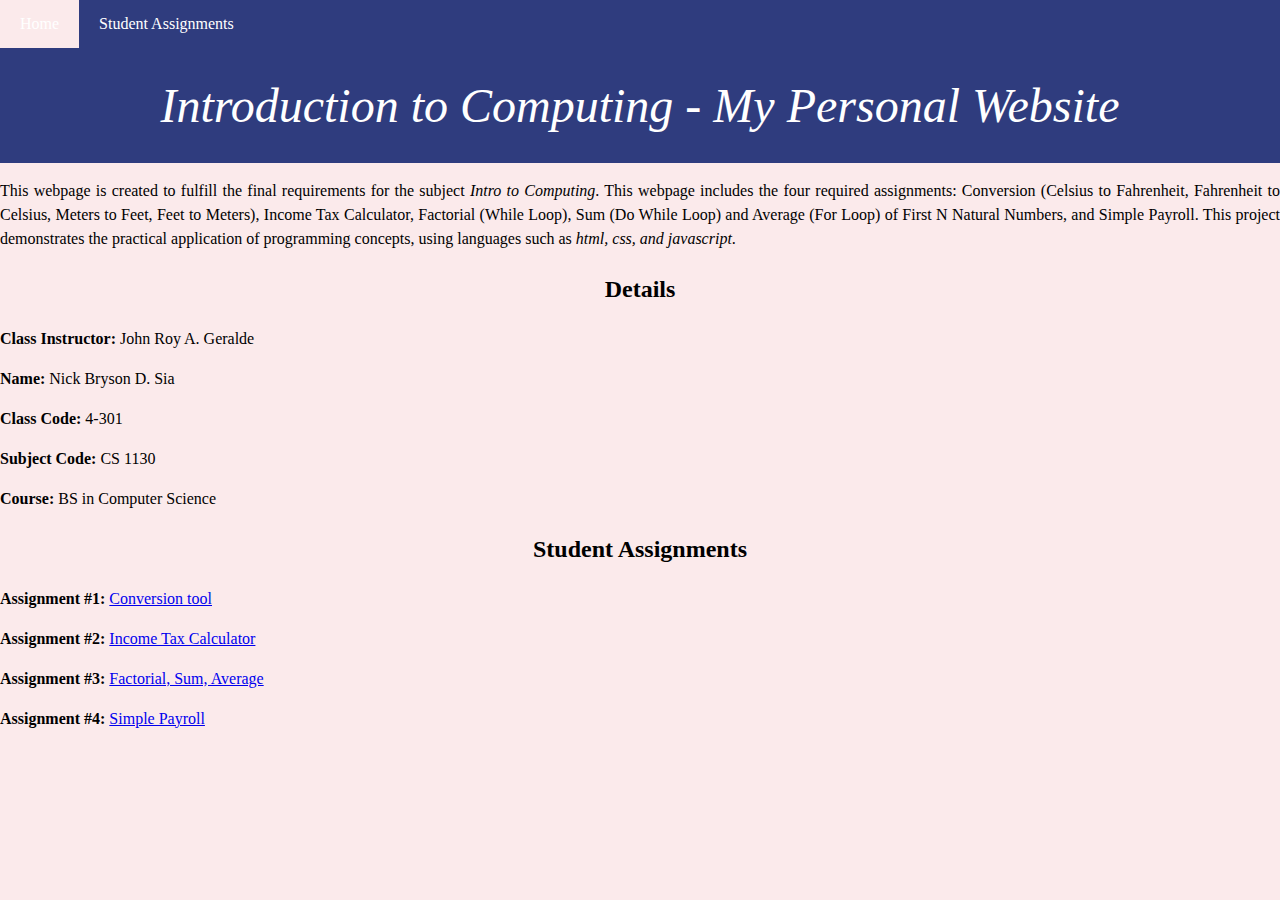
<file: index.html>
<!DOCTYPE html>
<html lang="en">
<head>
    <meta charset="UTF-8">
    <meta name="viewport" content="width=device-width, initial-scale=1.0">
    <title>Welcome to My Personal Website</title>
    <link rel="stylesheet" href="mainpage.css">
</head>
<body>
    <nav>
        <ul class="menu">
        <li><a href="index.html">Home</a></li>
          <li class="dropdown">
            <a>Student Assignments</a>
            <ul class="dropdown-menu">
              <li><a href="Converter.html">Conversion Calculators</a></li>
              <li><a href="Tax.html">Income Tax Calculator</a></li>
              <li><a href="FSA.html">Factorial, Sum, Average</a></li>
              <li><a href="Payroll.html">Simple Payroll</a></li>
            </ul>
          </li>
        </ul>
    </nav>
    <header><i>Introduction to Computing - My Personal Website</i></header>
    <main>
        <section>
           
            <p>This webpage is created to fulfill the final requirements for the subject <i>Intro to Computing</i>. This webpage includes the four required assignments: Conversion (Celsius to Fahrenheit, Fahrenheit to Celsius, Meters to Feet, Feet to Meters), Income Tax Calculator, Factorial (While Loop), Sum (Do While Loop) and Average (For Loop) of First N Natural Numbers, and Simple Payroll. This project demonstrates the practical application of programming concepts, using languages such as <i>html, css, and javascript</i>.</p>

            <h2>Details</h2>
            <p><strong>Class Instructor:</strong> John Roy A. Geralde</p>
            <p>
                <strong>Name:</strong> Nick Bryson D. Sia
            </p>
            <p>
            </p>
            <p>
                <strong>Class Code:</strong> 4-301
            </p>
            <p>
                <strong>Subject Code:</strong> CS 1130
            </p>
            <p>
                <strong>Course:</strong> BS in Computer Science
            </p>
            <h2>Student Assignments</h2>
            <p>
                <strong>Assignment #1:</strong> <a href="Converter.html">Conversion tool</a>
            </p>
            <p>
                <strong>Assignment #2:</strong> <a href="Tax.html">Income Tax Calculator</a>
            </p>
            <p>
                <strong>Assignment #3:</strong> <a href="FSA.html">Factorial, Sum, Average</a>
            </p>
            <p>    
                <strong>Assignment #4:</strong> <a href="Payroll.html">Simple Payroll</a>
            </p>
        </section>
    </main>
</body>
</html>
</file>
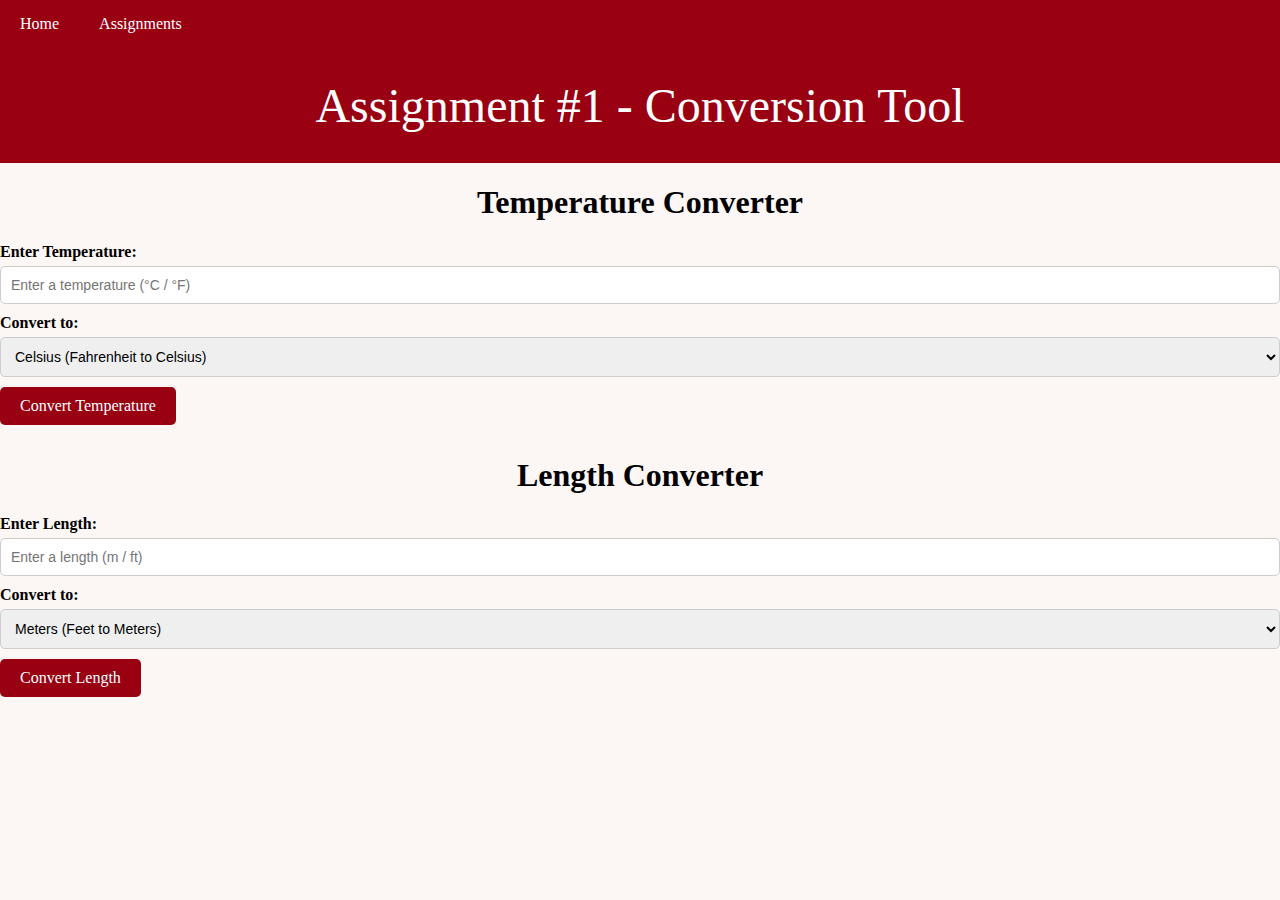
<file: Conversion tool.html>
<!DOCTYPE html>
<html lang="en">
<head>
  <meta charset="UTF-8">
  <meta name="viewport" content="width=device-width, initial-scale=1.0">
  <title>Converters</title>
  <link rel="stylesheet" href="Converter.css">
</head>
<body>
  <nav>
    <ul class="menu">
      <li><a href="index.html">Home</a></li>
      <li class="dropdown">
        <a>Assignments</a>
        <ul class="dropdown-menu">
        </ul>
      </li>
    </ul>
  </nav>
  <header>Assignment #1 - Conversion Tool</header>
  <main>
    <section>
      <h1>Temperature Converter</h1>
      <label for="temperature">Enter Temperature:</label>
      <input type="number" id="temperature" placeholder="Enter a temperature (°C / °F)">
      <label for="tempconversion">Convert to:</label>
      <select id="tempconversion">
        <option value="celsius">Celsius (Fahrenheit to Celsius)</option>
        <option value="fahrenheit">Fahrenheit (Celsius to Fahrenheit)</option>
      </select>
      <button id="convertTempBtn">Convert Temperature</button>
      <div id="tempresult" class="result"></div>
    </section>

    <section>
      <h1>Length Converter</h1>
      <label for="length">Enter Length:</label>
      <input type="number" id="length" placeholder="Enter a length (m / ft)">
      <label for="lengthconversion">Convert to:</label>
      <select id="lengthconversion">
        <option value="meters">Meters (Feet to Meters)</option>
        <option value="feet">Feet (Meters to Feet)</option>
      </select>
      <button id="convertLengthBtn">Convert Length</button>
      <div id="lengthresult" class="result"></div>
    </section>
  </main>

  <script src="Converter.js"></script>
</body>
</html>
</file>
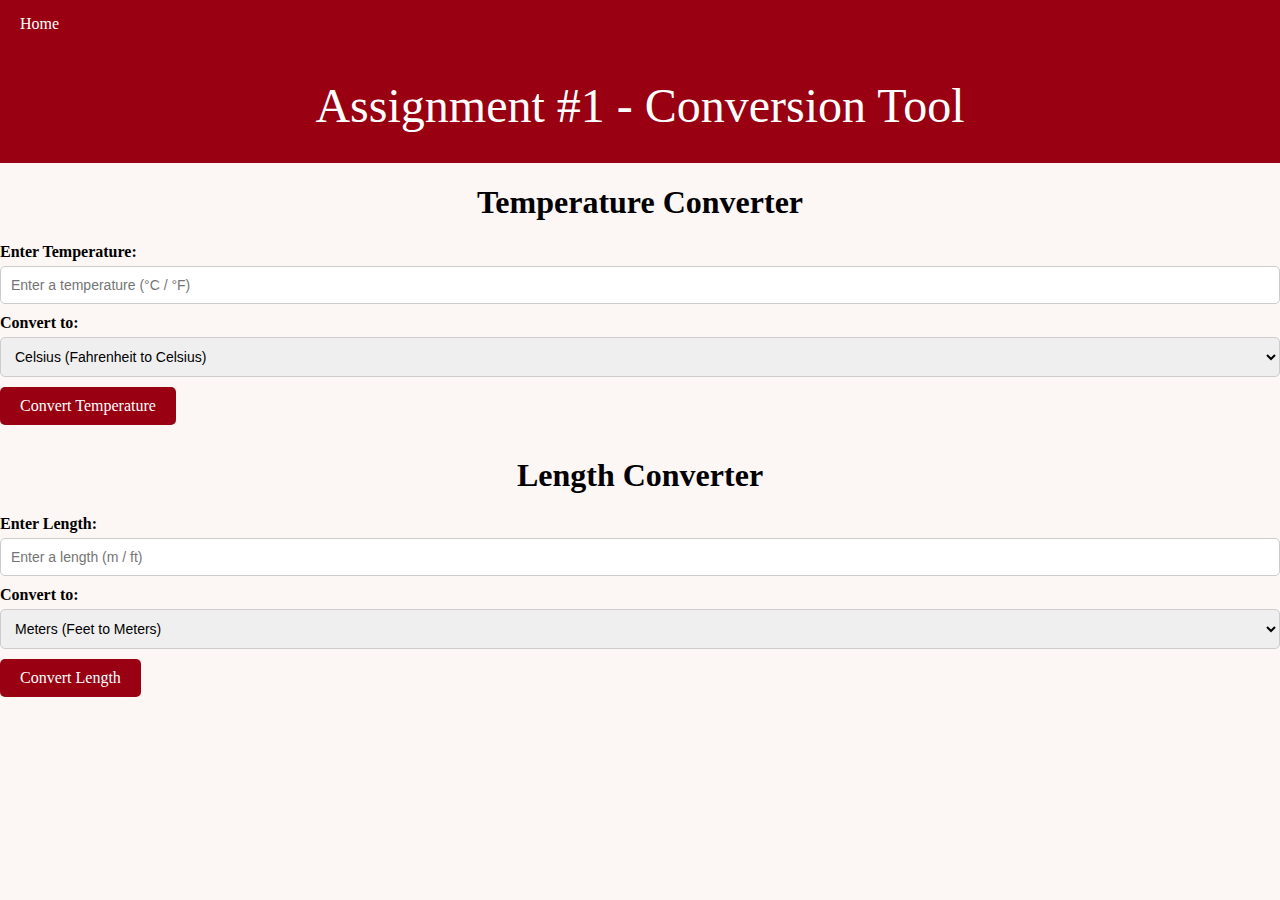
<file: Converter.html>
<!DOCTYPE html>
<html lang="en">
<head>
  <meta charset="UTF-8">
  <meta name="viewport" content="width=device-width, initial-scale=1.0">
  <title>Converters</title>
  <link rel="stylesheet" href="Converter.css">
</head>
<body>
  <nav>
    <ul class="menu">
      <li><a href="index.html">Home</a></li>
      <li class="dropdown">
        </ul>
      </li>
    </ul>
  </nav>
  <header>Assignment #1 - Conversion Tool</header>
  <main>
    <section>
      <h1>Temperature Converter</h1>
      <label for="temperature">Enter Temperature:</label>
      <input type="number" id="temperature" placeholder="Enter a temperature (°C / °F)">
      <label for="tempconversion">Convert to:</label>
      <select id="tempconversion">
        <option value="celsius">Celsius (Fahrenheit to Celsius)</option>
        <option value="fahrenheit">Fahrenheit (Celsius to Fahrenheit)</option>
      </select>
      <button id="convertTempBtn">Convert Temperature</button>
      <div id="tempresult" class="result"></div>
      
    </section>

    <section>
      <h1>Length Converter</h1>
      <label for="length">Enter Length:</label>
      <input type="number" id="length" placeholder="Enter a length (m / ft)">
      <label for="lengthconversion">Convert to:</label>
      <select id="lengthconversion">
        <option value="meters">Meters (Feet to Meters)</option>
        <option value="feet">Feet (Meters to Feet)</option>
      </select>
      <button id="convertLengthBtn">Convert Length</button>
      <div id="lengthresult" class="result"></div>
    </section>
  </main>

  <script src="Converter.js"></script>
</body>
</html>
</file>
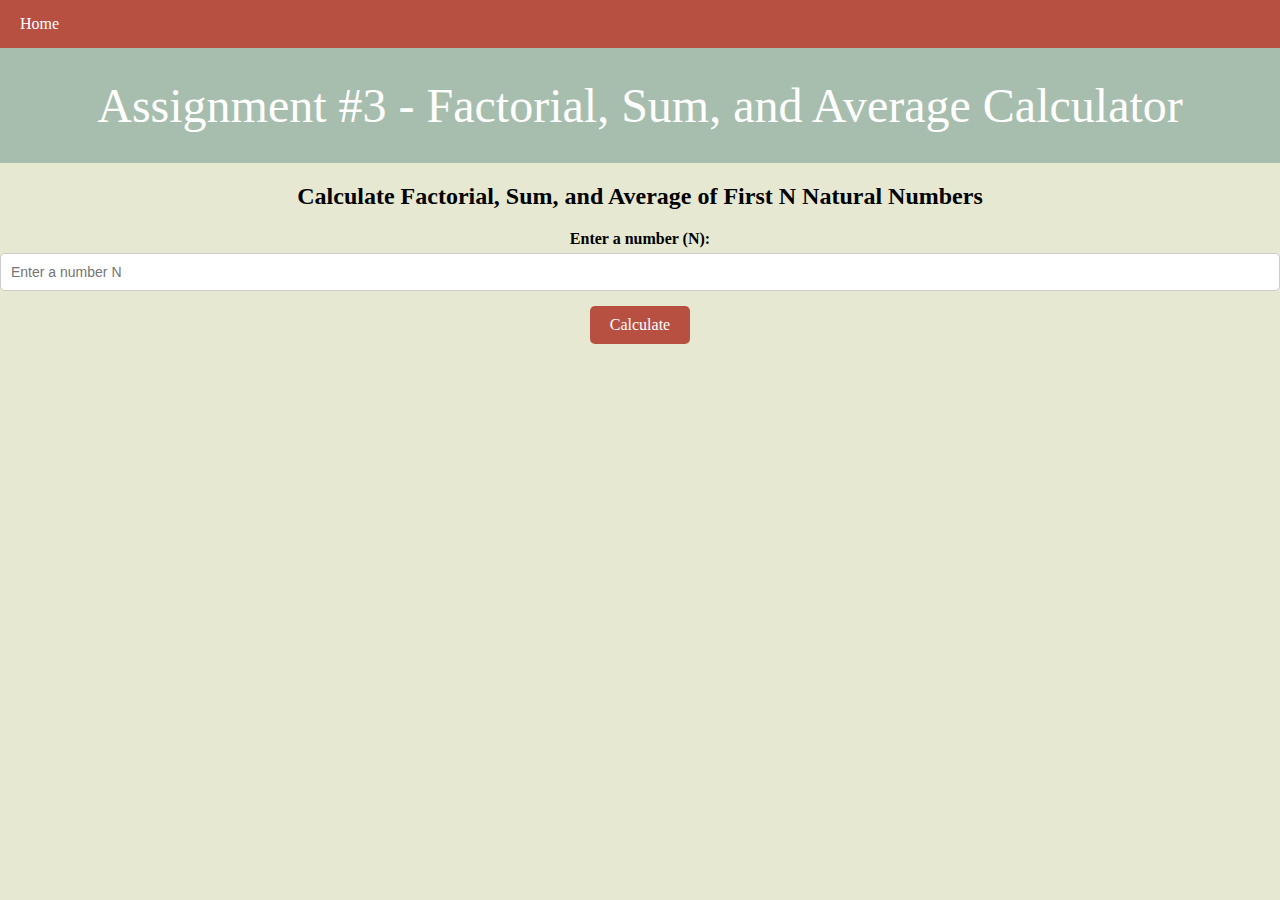
<file: FSA.html>
<!DOCTYPE html>
<html lang="en">
<head>
    <meta charset="UTF-8">
    <meta name="viewport" content="width=device-width, initial-scale=1.0">
    <title>Factorial, Sum, and Average Calculator</title>
    <link rel="stylesheet" href="FSA.css">
</head>
<body>
    <nav>
        <ul class="menu">
            <li><a href="index.html">Home</a></li>
            <li class="dropdown">
                
                </ul>
            </li>
        </ul>
    </nav>

    <header>Assignment #3 - Factorial, Sum, and Average Calculator</header>
    
    <main>
        <section>
            <h2>Calculate Factorial, Sum, and Average of First N Natural Numbers</h2>
            <label for="number">Enter a number (N):</label>
            <input type="number" id="number" placeholder="Enter a number N" min="1">
            <button onclick="calculateResults()">Calculate</button>
            <div id="factorialresult" class="result"></div>
            <div id="sumresult" class="result"></div>
            <div id="averageresult" class="result"></div>
        </section>
    </main>

    <script src="FSA.js"></script>
</body>
</html>
</file>
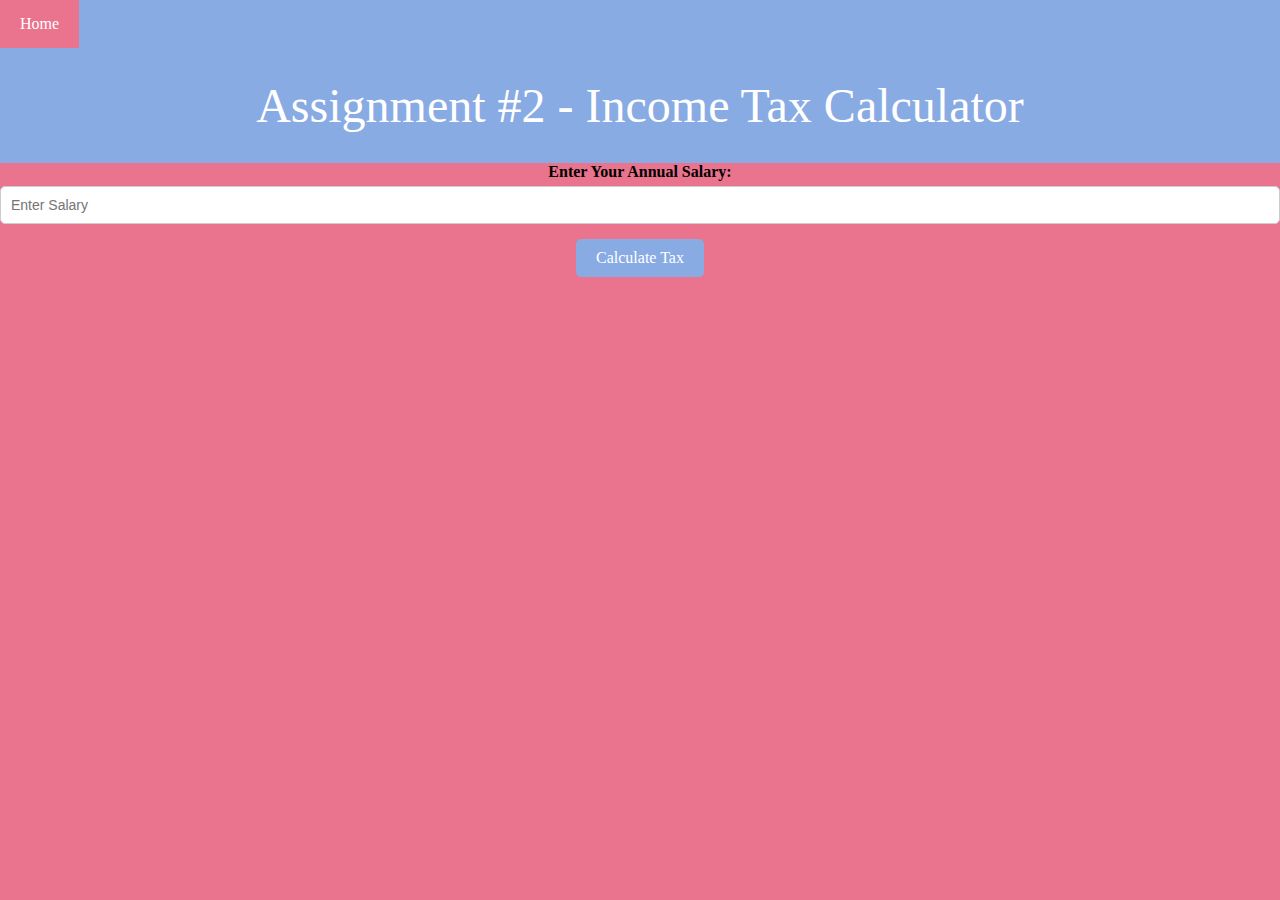
<file: incometax.html>
<!DOCTYPE html>
<html lang="en">
<head>
    <meta charset="UTF-8">
    <meta name="viewport" content="width=device-width, initial-scale=1.0">
    <title>Assignment #2 - Income Tax Calculator</title>
    <link rel="stylesheet" href="Tax.css">
</head>
<body>
    <nav>
        <ul class="menu">
            <li><a href="index.html">Home</a></li>
            <li class="dropdown">
                
                </ul>
            </li>
        </ul>
    </nav>
    <header>
        Assignment #2 - Income Tax Calculator
    </header>
    <main>
        <div class="container">
            <label for="salary">Enter Your Annual Salary:</label>
            <input type="number" id="salary" placeholder="Enter Salary">
            <button onclick="calculateTax()">Calculate Tax</button>
            <div id="result"></div>
        </div>
    </main>

    <script src="Tax.js"></script>
</body>
</html>
</file>
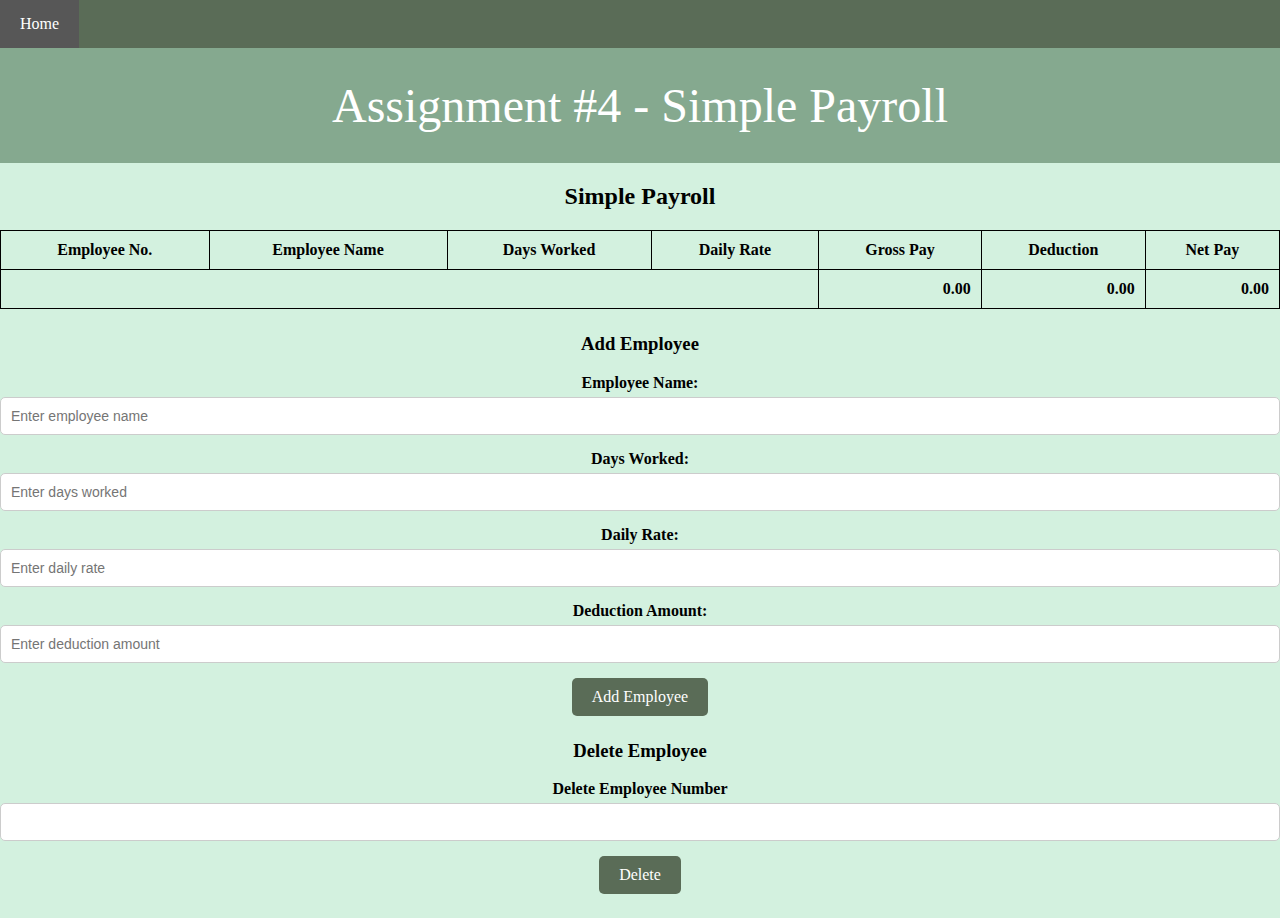
<file: Payroll.html>
<!DOCTYPE html>
<html lang="en">
<head>
    <meta charset="UTF-8">
    <meta name="viewport" content="width=device-width, initial-scale=1.0">
    <title>Simple Payroll</title>
    <link rel="stylesheet" href="Payroll.css">
</head>
<body>
    <nav>
        <ul class="menu">
            <li><a href="index.html">Home</a></li>
            <li class="dropdown">
                
                </ul>
            </li>
        </ul>
    </nav>

    <header>Assignment #4 - Simple Payroll</header>
    
    <main>
        <section>
            <h2>Simple Payroll</h2>
            <table>
                <thead>
                    <tr>
                        <th>Employee No.</th>
                        <th>Employee Name</th>
                        <th>Days Worked</th>
                        <th>Daily Rate</th>
                        <th>Gross Pay</th>
                        <th>Deduction</th>
                        <th>Net Pay</th>
                    </tr>
                </thead>
                <tbody id="tablebody"></tbody>
                <tfoot>
                    <tr>
                        <td colspan="4"></td>
                        <td id="tGrossPay">0.00</td>
                        <td id="tDeduction">0.00</td>
                        <td id="tNetPay">0.00</td>
                    </tr>
                </tfoot>
            </table>
        </section>
      <section>
          <h3>Add Employee</h3>
          <form id="addEmployeeForm">
              <label for="empName">Employee Name:</label>
              <input id="empName" type="text" placeholder="Enter employee name" required>
              <label for="daysWorked">Days Worked:</label>
              <input id="daysWorked" type="number" placeholder="Enter days worked" min="1" required>
              <label for="dailyRate">Daily Rate:</label>
              <input id="dailyRate" type="number" placeholder="Enter daily rate" min="0" step="0.01" required>
              <label for="deduction">Deduction Amount:</label>
              <input id="deduction" type="number" placeholder="Enter deduction amount" min="0" step="0.01" required>
              <button type="submit">Add Employee</button>
          </form>
      </section>
      <section>
        <h3>Delete Employee</h3>
        <label for="delemployee">Delete Employee Number</label>
        <input id="delemployee" type="number" min="1">
        <button id="btndelete">Delete</button>
    </section>
  
      <dialog id="dlgConfirmCancel">
          <h4 id="dlgmsg"></h4>
          <div class="dialog-buttons">
              <button id="btnConfirm" value="confirm">Confirm</button>
              <button id="btnCancel" value="cancel">Cancel</button>
          </div>
      </dialog>
  </main>
    <script src="Payroll.js"></script>
</body>
</html>
</file>
<file: mainpage.css>
body {
    font-family: 'Times New Roman', Times, serif;
    text-align: center;
    background-color: #FBEAEB;
    margin: 0;
  }
  header {
    background-color: #2F3C7E;
    font-size: 3em;
    color: white;
    padding: 30px 0;
  }
  p{
    text-align: justify;
    line-height: 1.5;
  }
  h2{
    text-align: center;
    line-height: 1.5;
  }
  section {
    margin-bottom: 1.5em;
  }
nav {
    background-color: #2F3C7E;
    position: sticky;
    top: 0;
    z-index: 1000;
  }
  .menu {
    list-style: none;
    margin: 0;
    padding: 0;
    display: flex;
  }
  
  .menu > li {
    position: relative;
  }
  
  .menu a {
    display: block;
    padding: 15px 20px;
    color: white;
    text-decoration: none;
  }
  
  .menu a:hover {
    background-color: #FBEAEB;
  }
  
  .dropdown-menu {
    list-style: none;
    margin: 0;
    padding: 0;
    position: absolute;
    top: 100%;
    left: 0;
    background-color: #ffcfd1;
    display: none;
  }
  
  .dropdown-menu li a {
    padding: 10px 20px;
  }
  
  .dropdown-menu li a:hover {
    background-color: #FBEAEB;
  }

  .menu .dropdown:hover .dropdown-menu {
    display: block; 
  }
</file>
<file: Converter.css>
body {
  font-family: 'Times New Roman', Times, serif;
  background-color: #FCF6F5;
  margin: 0;
}

header {
  background-color: #990011;
  font-size: 3em;
  color: white;
  padding: 30px 0;
  text-align: center;
}

h1{
  text-align: center;

}

section {
  margin-bottom: 2em;
}

label {
  display: block;
  margin-bottom: 5px;
  font-weight: bold;
}

input, select {
  width: 100%;
  padding: 10px;
  border: 1px solid #ccc;
  border-radius: 5px;
  font-size: 14px;
  margin-bottom: 10px;
  box-sizing: border-box;
}

button {
  padding: 10px 20px;
  background-color: #990011;
  color: white;
  border: none;
  border-radius: 5px;
  cursor: pointer;
  font-size: 16px;
  font-family: 'Times New Roman', Times, serif;
}

button:hover {
  background-color: #990011;
}

.result {
  margin-top: 20px;
  font-size: 18px;
  color: #333;
}

nav {
  background-color: #990011;
  position: sticky;
  top: 0;
  z-index: 1000;
}

.menu {
  list-style: none;
  margin: 0;
  padding: 0;
  display: flex;
}

.menu > li {
  position: relative;
}

.menu a {
  display: block;
  padding: 15px 20px;
  color: white;
  text-decoration: none;
}

.menu a:hover {
  background-color: #990011;
}

.dropdown-menu {
  list-style: none;
  margin: 0;
  padding: 0;
  position: absolute;
  top: 100%;
  left: 0;
  background-color: #333;
  display: none;
}

.dropdown-menu li a {
  padding: 10px 20px;
}

.dropdown-menu li a:hover {
  background-color: #990011;
}

.menu .dropdown:hover .dropdown-menu {
  display: block;
}
</file>
<file: FSA.css>
body {
    font-family: 'Times New Roman', Times, serif;
    text-align: center;
    background-color: #E7E8D1;
    margin: 0;
}

header {
    background-color: #A7BEAE;
    font-size: 3em;
    color: white;
    padding: 30px 0;

}

section {
    margin-bottom: 1.5em;
}

label {
    display: block;
    margin-bottom: 5px;
    font-weight: bold;
}

input {
    width: 100%;
    padding: 10px;
    border: 1px solid #ccc;
    border-radius: 5px;
    font-size: 14px;
    margin-bottom: 15px;
    box-sizing: border-box;
}

button {
    padding: 10px 20px;
    background-color: #B85042;
    color: white;
    border: none;
    border-radius: 5px;
    cursor: pointer;
    font-family: 'Times New Roman', Times, serif;
    font-size: 16px;
}

button:hover {
    background-color: #B85042;
}

.result {
    margin-top: 20px;
    font-size: 18px;
    color: #333;
}

nav {
    background-color: #B85042;
}

.menu {
    list-style: none;
    margin: 0;
    padding: 0;
    display: flex;
}

.menu > li {
    position: relative;
}

.menu a {
    display: block;
    padding: 15px 20px;
    color: white;
    text-decoration: none;
}

.menu a:hover {
    background-color: #B85042;
}

.dropdown-menu {
    list-style: none;
    margin: 0;
    padding: 0;
    position: absolute;
    top: 100%;
    left: 0;
    background-color: #333;
    display: none;
}

.dropdown-menu li a {
    padding: 10px 20px;
}

.dropdown-menu li a:hover {
    background-color: #575757;
}

.menu .dropdown:hover .dropdown-menu {
    display: block;
}
</file>
<file: Tax.css>
body {
    font-family: 'Times New Roman', Times, serif;
    text-align: center;
    background-color: #EA738D;
    margin: 0;
  }
  
  header {
    background-color: #89ABE3;
    font-size: 3em;
    color: white;
    padding: 30px 0;
  
  }
  
  p {
    text-align: justify;
    line-height: 1.5;
  }
  
  h2 {
    text-align: left;
    line-height: 1.5;
  }
  
  section {
    margin-bottom: 1.5em;
  }
  
  nav {
    background-color: #89ABE3;
    position: sticky;
    top: 0;
    z-index: 1000;
  }
  
  .menu {
    list-style: none;
    margin: 0;
    padding: 0;
    display: flex;
    justify-content: left; 
  }
  
  .menu > li {
    position: relative;
  }
  
  .menu a {
    display: block;
    padding: 15px 20px;
    color: white;
    text-decoration: none;
  }
  
  .menu a:hover {
    background-color: #EA738D;
  }
  
  .dropdown-menu {
    list-style: none;
    margin: 0;
    padding: 0;
    position: absolute;
    top: 100%;
    left: 0;
    background-color: #333;
    display: none;
  }
  
  .dropdown-menu li a {
    padding: 10px 20px;
  }
  
  .dropdown-menu li a:hover {
    background-color: #575757;
  }
  
 
  .menu .dropdown:hover .dropdown-menu {
    display: block; 
  }
  

  .main-container {
    display: flex;
    justify-content: center;
    gap: 20px;
    width: 100%;
    max-width: 1300px;
    flex-wrap: wrap;
    margin: 20px auto;
  }
  

  .converter-container {
    background-color: #fff;
    padding: 20px 30px;
    border-radius: 10px;
    box-shadow: 0 4px 6px rgba(0, 0, 0, 0.1);
    text-align: center;
    width: 48%;
    min-width: 300px; 
    margin: 20px auto;
    box-sizing: border-box; 
  }
  

  .form-group {
    margin-bottom: 15px;
    text-align: left;
  }
  
  label {
    display: block;
    margin-bottom: 5px;
    font-weight: bold;
  }
  
  input, select {
    width: 100%;
    padding: 10px;
    border: 1px solid #ccc;
    border-radius: 5px;
    font-size: 14px;
    margin-bottom: 15px;
    box-sizing: border-box;
  }
  
  button {
    padding: 10px 20px;
    background-color: #89ABE3;
    color: white;
    border: none;
    border-radius: 5px;
    cursor: pointer;
    font-family: 'Times New Roman', Times, serif;
    font-size: 16px;
  }
  
  button:hover {
    background-color: #8174A0;
  }
  
  .result {
    margin-top: 20px;
    font-size: 18px;
    color: #333;
  }
</file>
<file: Payroll.css>
body {
  font-family: 'Times New Roman', Times, serif;
  text-align: center;
  background-color: #D3F1DF;
  margin: 0;
}

header {
  background-color: #85A98F;
  font-size: 3em;
  color: white;
  padding: 30px 0;

}

section {
  margin-bottom: 1.5em;
}

label {
  display: block;
  margin-bottom: 5px;
  font-weight: bold;
}

input {
  width: 100%;
  padding: 10px;
  border: 1px solid #ccc;
  border-radius: 5px;
  font-size: 14px;
  margin-bottom: 15px;
  box-sizing: border-box;
}

button {
  padding: 10px 20px;
  background-color: #5A6C57;
  color: white;
  border: none;
  border-radius: 5px;
  cursor: pointer;
  font-family: 'Times New Roman', Times, serif;
  font-size: 16px;
}

button:hover {
  background-color: #5A6C57;
}

table {
  width: 100%;
  border-collapse: collapse;
  margin-bottom: 1.5em;
}

th, td {
  border: 1px solid black;
  padding: 10px;
  text-align: center;
}

tfoot td {
  font-weight: bold;
  text-align: right;
}

nav {
  background-color: #5A6C57;
  position: sticky;
  top: 0;
  z-index: 1000;
}

.menu {
  list-style: none;
  margin: 0;
  padding: 0;
  display: flex;
}

.menu > li {
  position: relative;
}

.menu a {
  display: block;
  padding: 15px 20px;
  color: white;
  text-decoration: none;
}

.menu a:hover {
  background-color: #575757;
}

.dropdown-menu {
  list-style: none;
  margin: 0;
  padding: 0;
  position: absolute;
  top: 100%;
  left: 0;
  background-color: #333;
  display: none;
}

.dropdown-menu li a {
  padding: 10px 20px;
}

.dropdown-menu li a:hover {
  background-color: #575757;
}

.menu .dropdown:hover .dropdown-menu {
  display: block;
}


.dialog-buttons {
  display: none;
}

dialog {
  display: none;
  border: none;
  border-radius: 10px;
  padding: 1em;
  background-color: lightgrey;
  box-shadow: 0 4px 8px rgba(0, 0, 0, 0.5);
}
</file>
